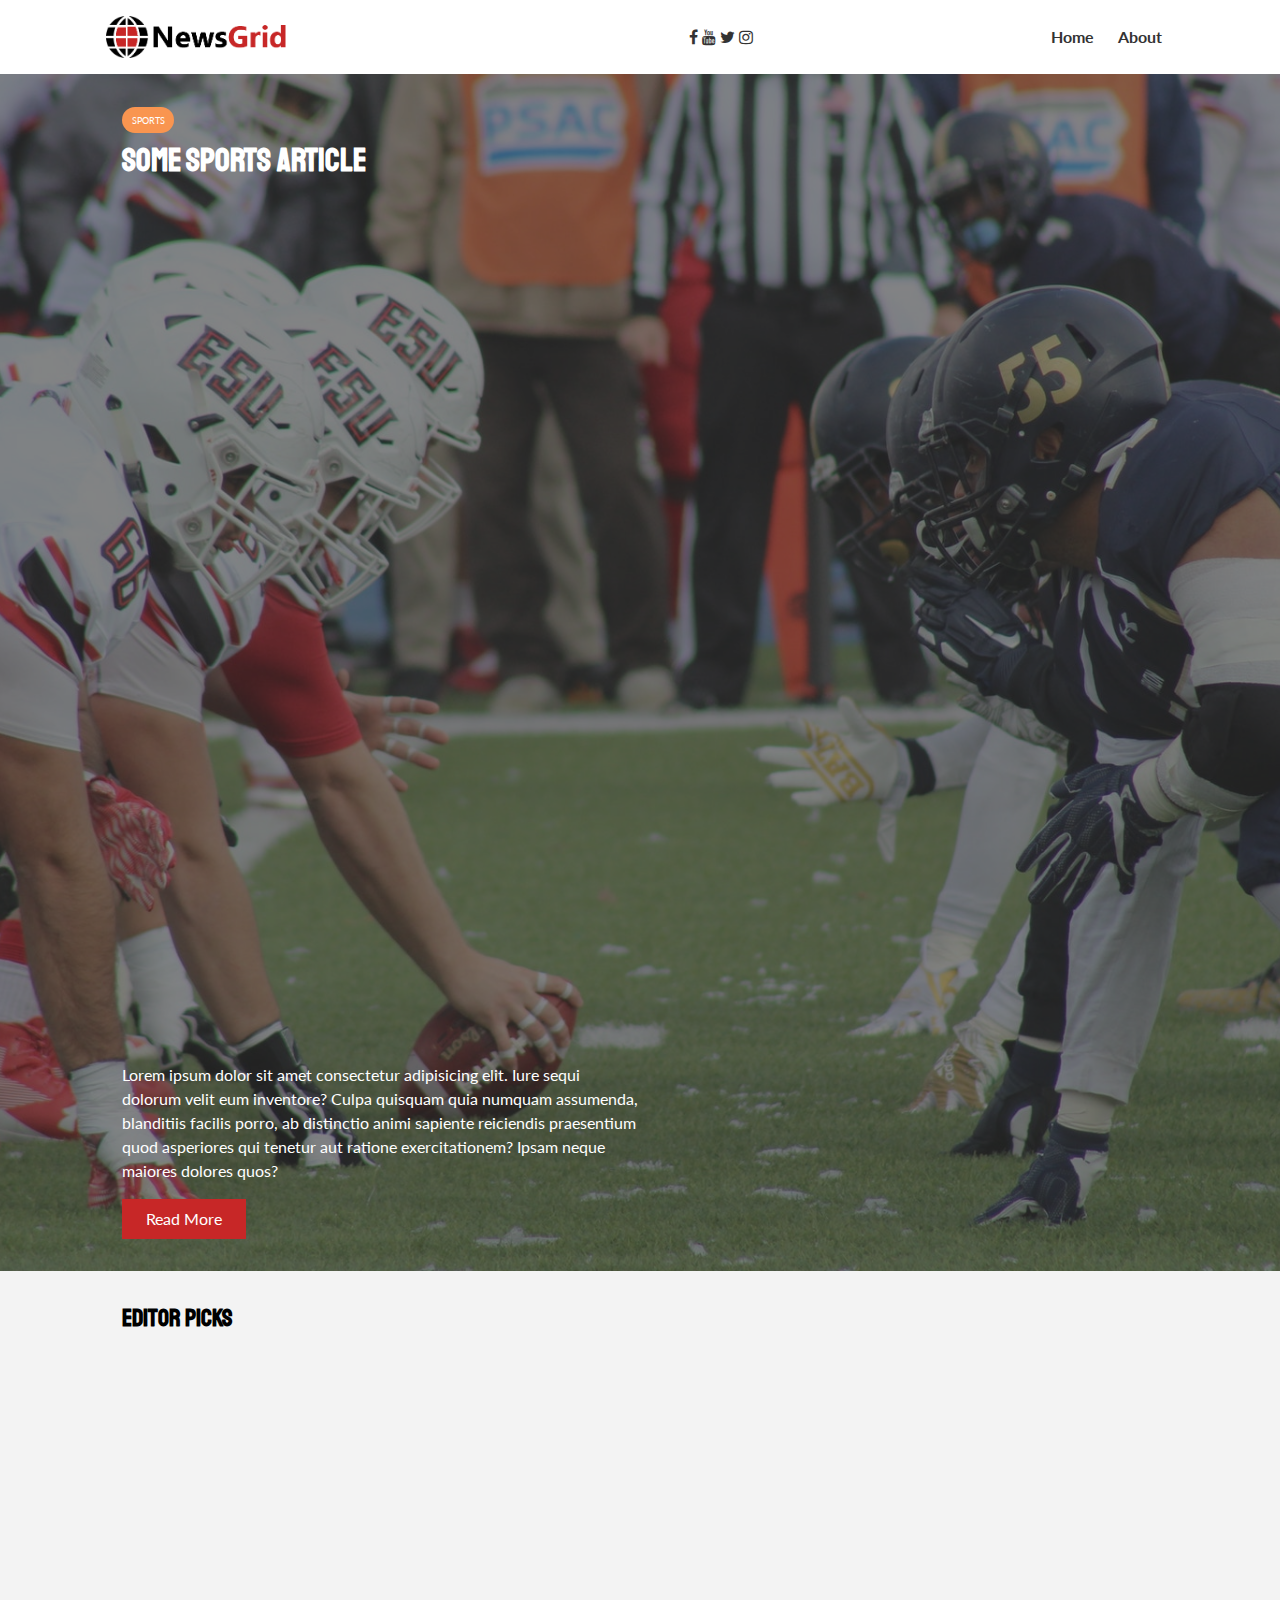
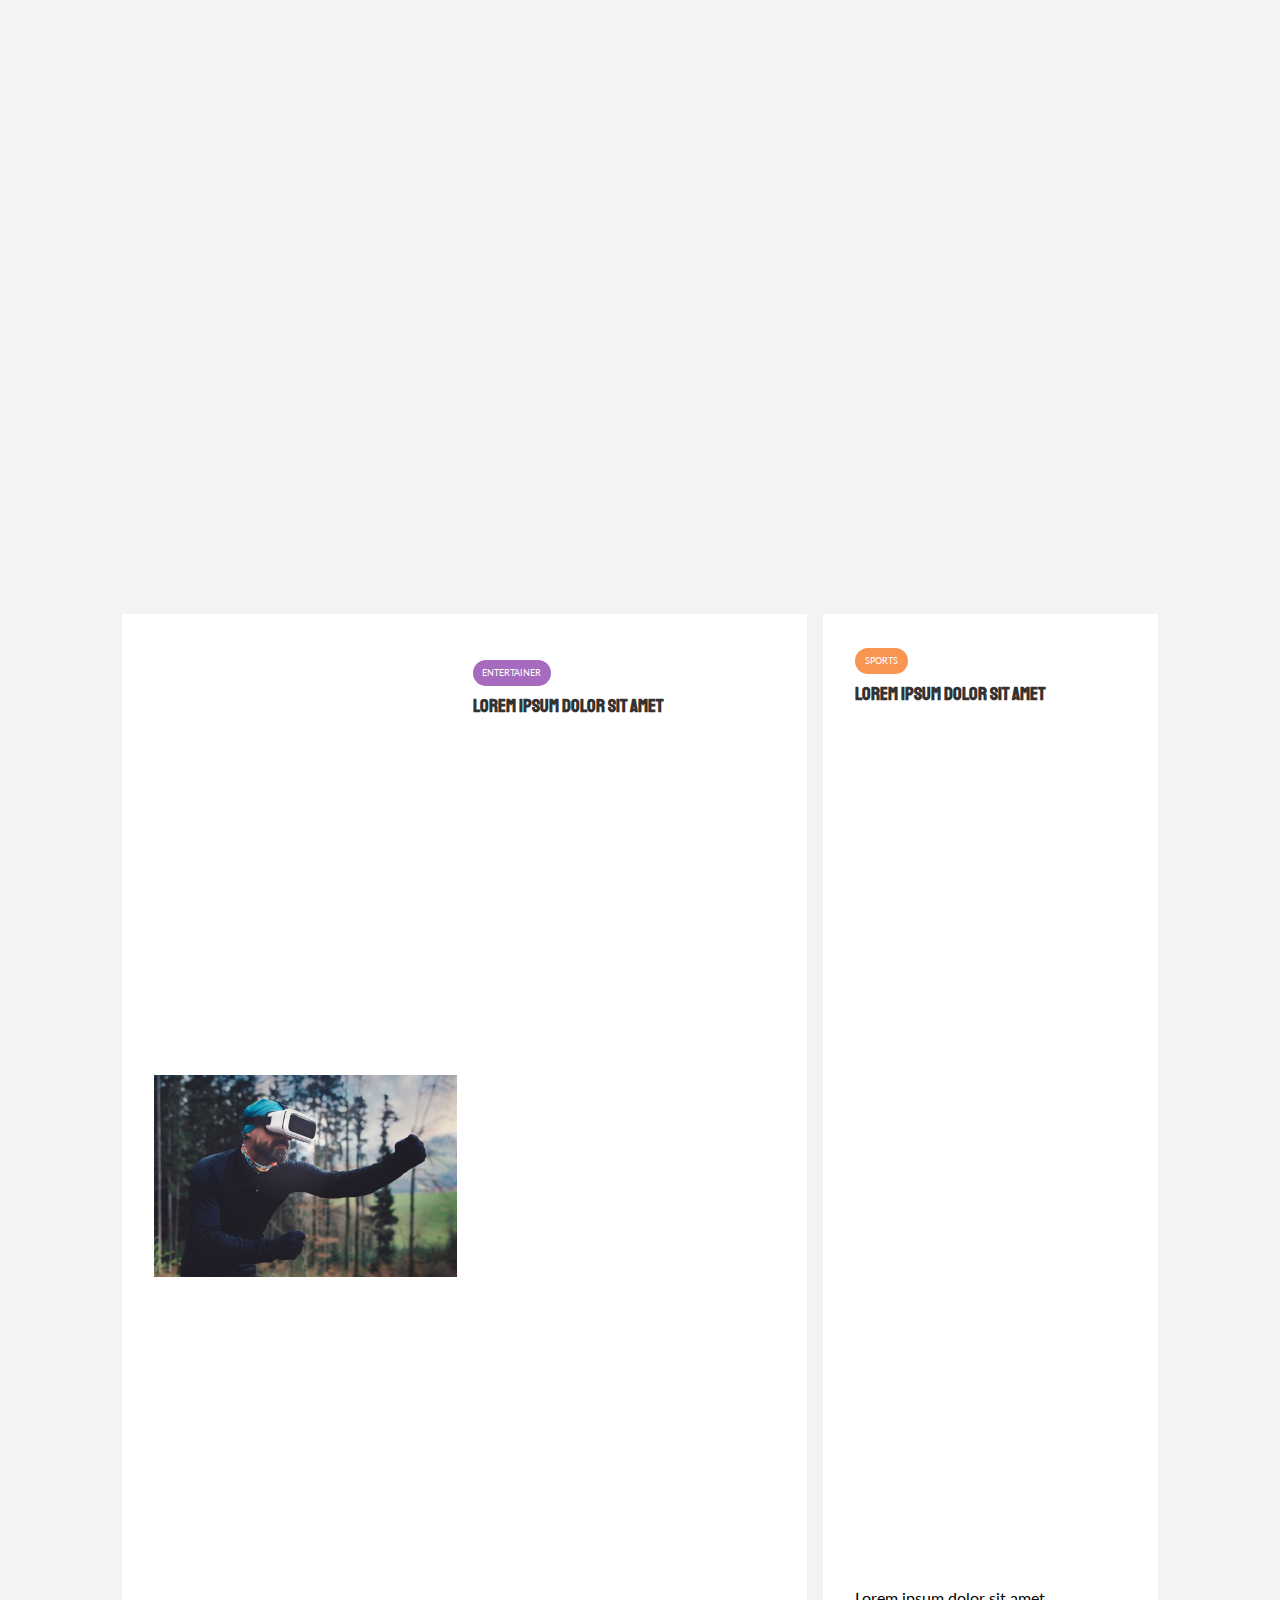
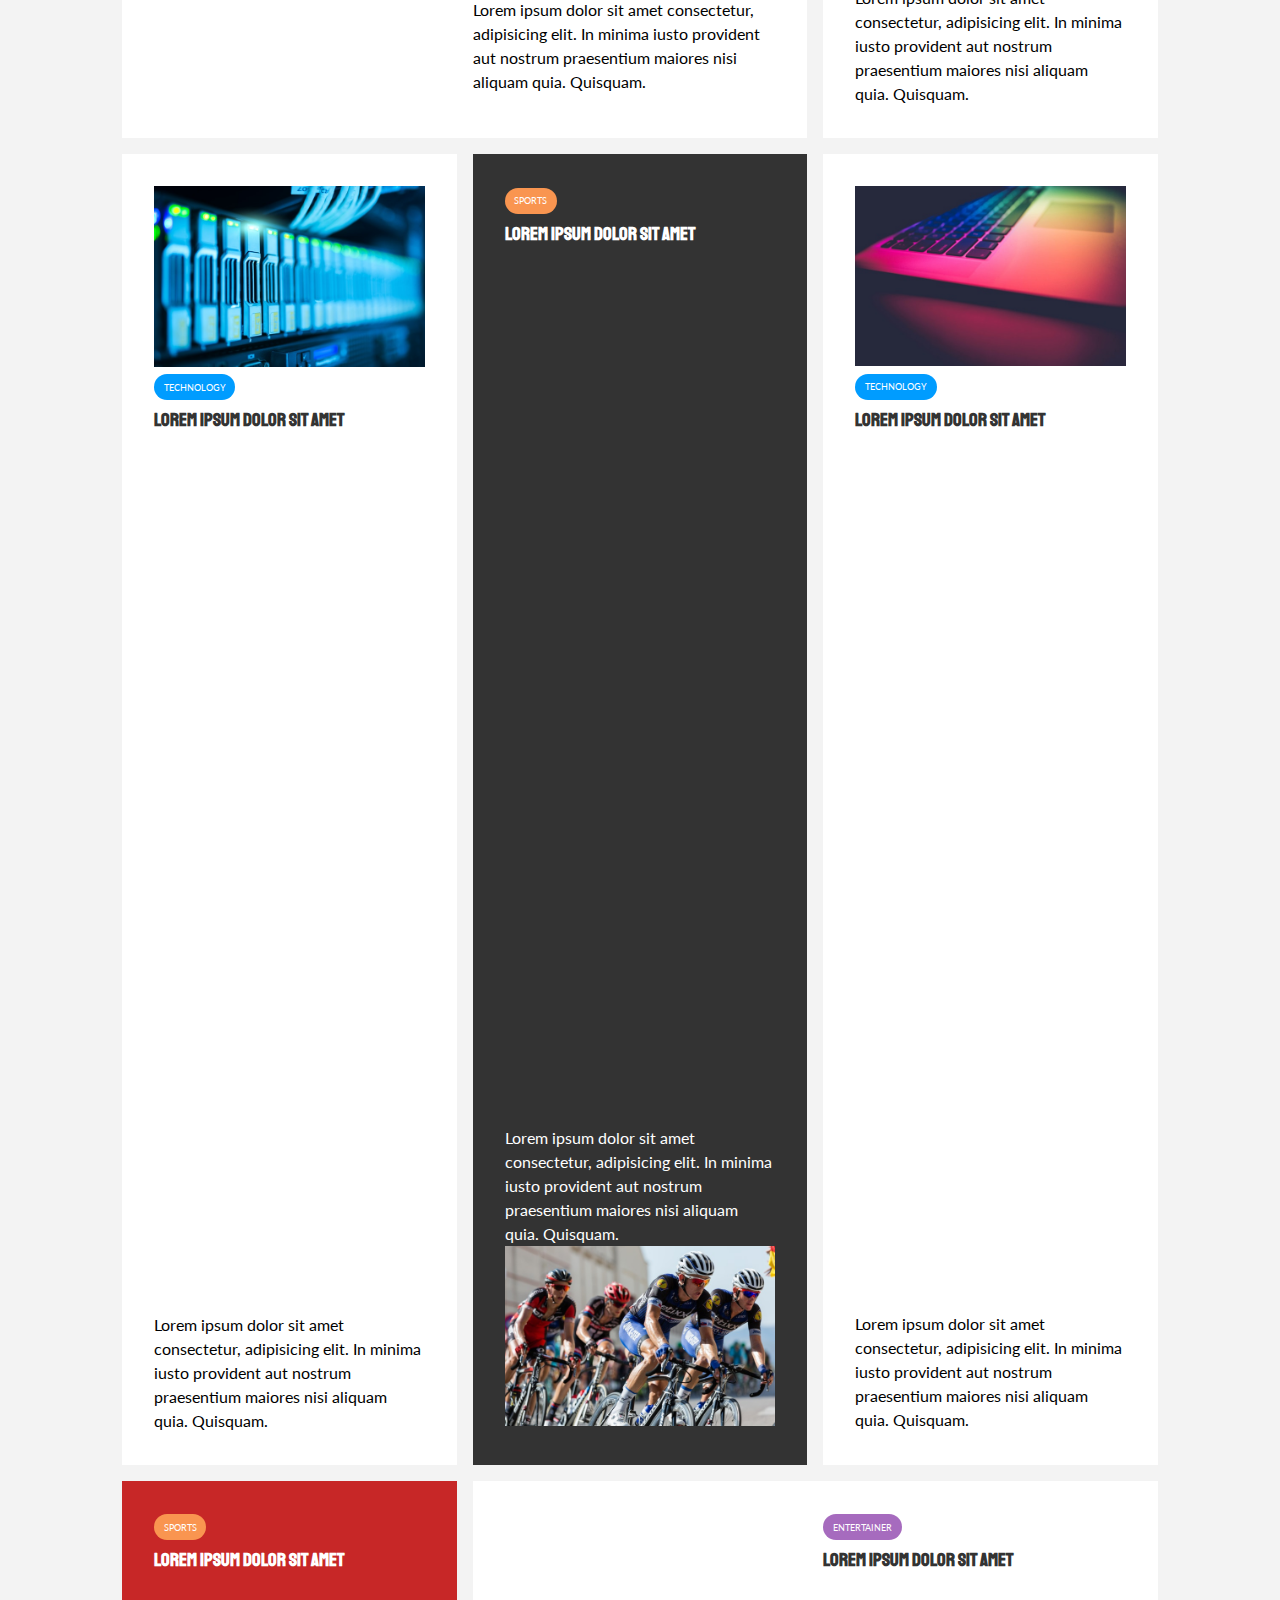
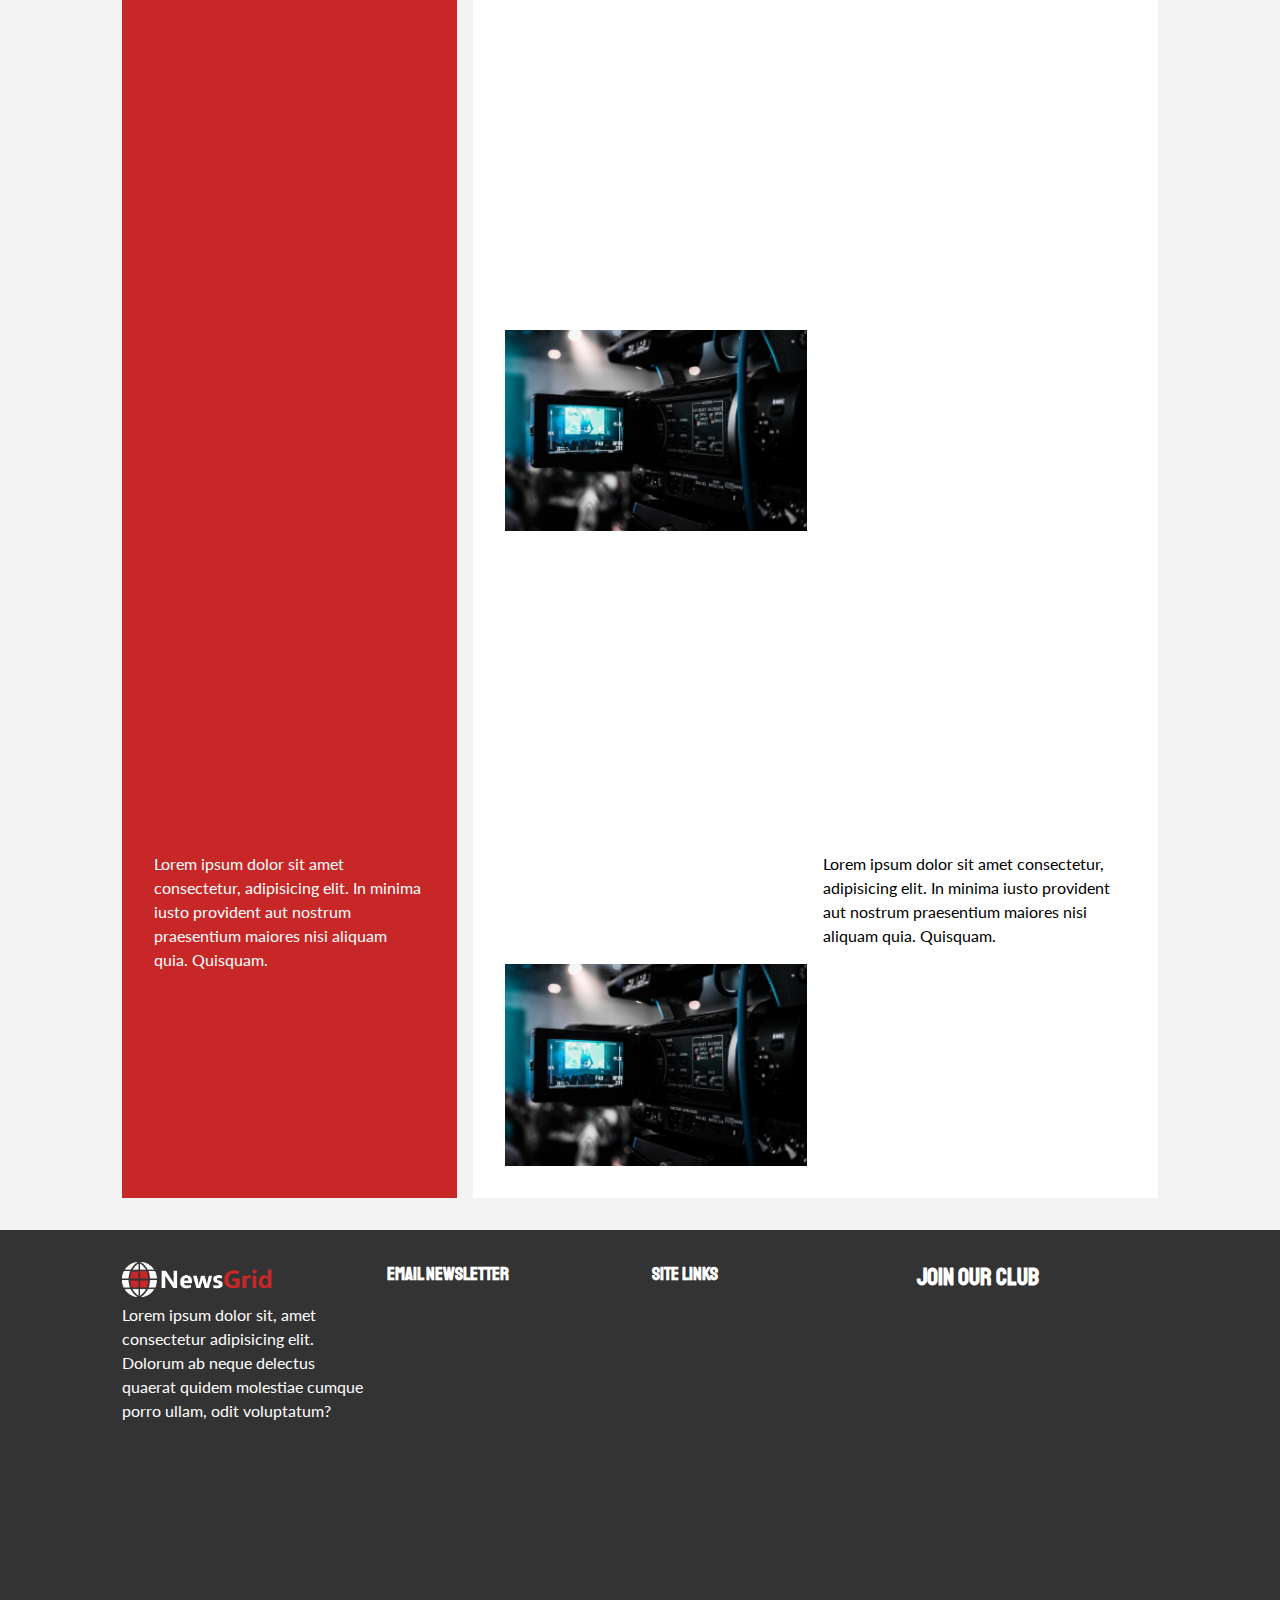
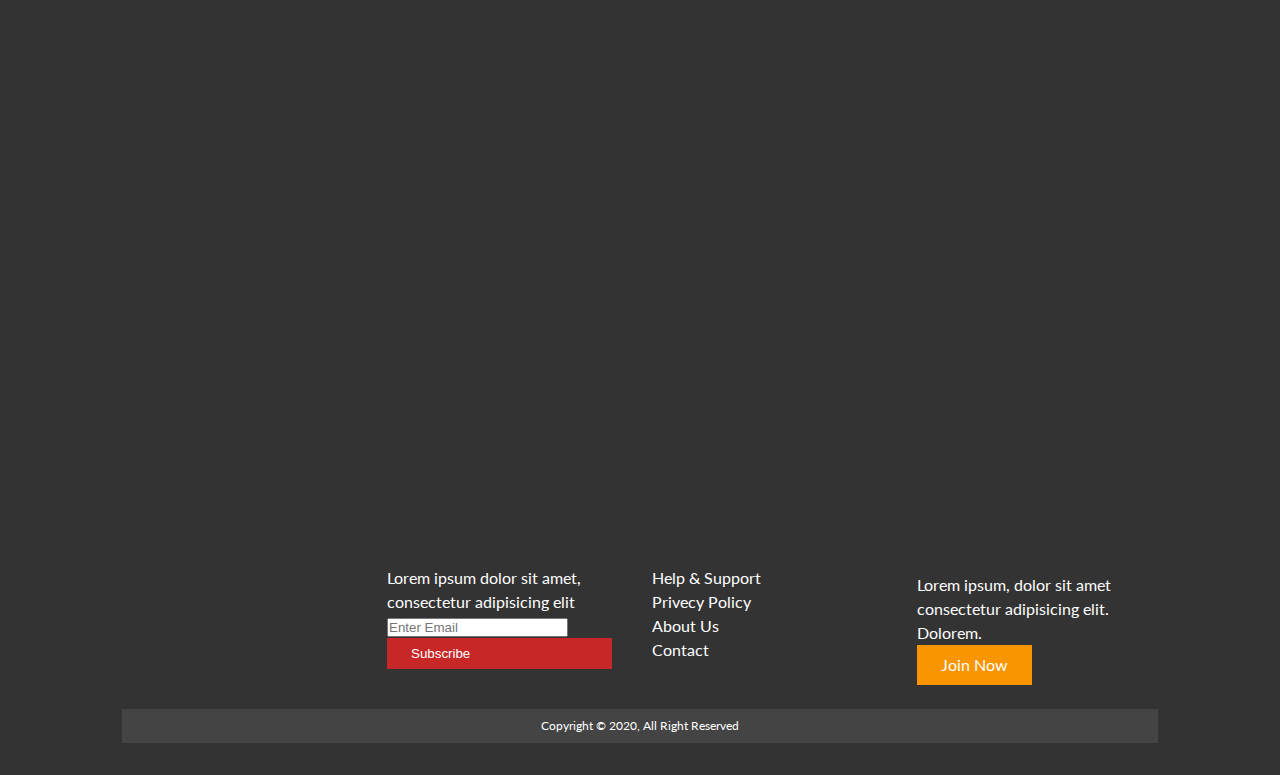
<file: index.html>
<!DOCTYPE html>
<html lang="en">
  <head>
    <meta charset="UTF-8" />
    <meta name="viewport" content="width=device-width, initial-scale=1.0" />
    <title>NewsGrid | latest news</title>
    <link rel="stylesheet" href="css/style.css" />
    <link
      rel="stylesheet"
      media="screen and (max-width:786px)"
      href="css/mobile.css"
    />
    <link
      rel="stylesheet"
      href="https://cdnjs.cloudflare.com/ajax/libs/font-awesome/4.7.0/css/font-awesome.min.css"
    />
    <link
      href="https://fonts.googleapis.com/css?family=Lato|Staatliches&display=swap"
      rel="stylesheet"
    />
  </head>
  <body>
    <nav id="main-nav">
      <div class="container">
        <img src="img/logo.png" alt="newsgrid" class="logo" />
        <div class="social">
          <a href="http://facebook.com" target="_blank"
            ><i class="fa fa-facebook"></i
          ></a>
          <a href="http://youtube.com" target="_blank"
            ><i class="fa fa-youtube fa=zx"></i
          ></a>
          <a href="http://twitter.com" target="_blank"
            ><i class="fa fa-twitter fa=zx"></i
          ></a>
          <a href="http://instagram.com" target="_blank"
            ><i class="fa fa-instagram fa=zx"></i
          ></a>
        </div>
        <ul>
          <li><a class="current" href="index.html">Home</a></li>
          <li><a href="about.html.html">About</a></li>
        </ul>
      </div>
    </nav>

    <!-- Showcase -->

    <header id="showcase">
      <div class="container">
        <div class="showcase-container">
          <div class="showcase-content">
            <div class="category category-sports">Sports</div>
            <h1>Some Sports Article</h1>
            <p>
              Lorem ipsum dolor sit amet consectetur adipisicing elit. Iure
              sequi dolorum velit eum inventore? Culpa quisquam quia numquam
              assumenda, blanditiis facilis porro, ab distinctio animi sapiente
              reiciendis praesentium quod asperiores qui tenetur aut ratione
              exercitationem? Ipsam neque maiores dolores quos?
            </p>
            <a href="article.html" class="btn btn-primary">Read More</a>
          </div>
        </div>
      </div>
    </header>

    <!-- Home Articles -->
    <section id="home-articles" class="py-2">
      <div class="container">
        <h2>Editor Picks</h2>
        <div class="articles-container">
          <article class="card">
            <img src="img/articles/ent1.jpg" alt="" />
            <div>
              <div class="category category-ent">Entertainer</div>
              <h3>
                <a href="article.html">Lorem ipsum dolor sit amet</a>
              </h3>
              <p>
                Lorem ipsum dolor sit amet consectetur, adipisicing elit. In
                minima iusto provident aut nostrum praesentium maiores nisi
                aliquam quia. Quisquam.
              </p>
            </div>
          </article>
          <article class="card">
            <div class="category category-sports">Sports</div>
            <h3>
              <a href="article.html">Lorem ipsum dolor sit amet</a>
            </h3>
            <p>
              Lorem ipsum dolor sit amet consectetur, adipisicing elit. In
              minima iusto provident aut nostrum praesentium maiores nisi
              aliquam quia. Quisquam.
            </p>
          </article>
          <article class="card">
            <img src="img/articles/tech1.jpg" alt="" />
            <div class="category category-tech">Technology</div>
            <h3>
              <a href="article.html">Lorem ipsum dolor sit amet</a>
            </h3>
            <p>
              Lorem ipsum dolor sit amet consectetur, adipisicing elit. In
              minima iusto provident aut nostrum praesentium maiores nisi
              aliquam quia. Quisquam.
            </p>
          </article>
          <article class="card bg-dark">
            <div class="category category-sports">Sports</div>
            <h3>
              <a href="article.html">Lorem ipsum dolor sit amet</a>
            </h3>
            <p>
              Lorem ipsum dolor sit amet consectetur, adipisicing elit. In
              minima iusto provident aut nostrum praesentium maiores nisi
              aliquam quia. Quisquam.
            </p>
            <img src="img/articles/sports1.jpg" alt="" />
          </article>
          <article class="card">
            <img src="img/articles/tech2.jpg" alt="" />
            <div class="category category-tech">Technology</div>
            <h3>
              <a href="article.html">Lorem ipsum dolor sit amet</a>
            </h3>
            <p>
              Lorem ipsum dolor sit amet consectetur, adipisicing elit. In
              minima iusto provident aut nostrum praesentium maiores nisi
              aliquam quia. Quisquam.
            </p>
          </article>
          <article class="card bg-primary">
            <div class="category category-sports">Sports</div>
            <h3>
              <a href="article.html">Lorem ipsum dolor sit amet</a>
            </h3>
            <p>
              Lorem ipsum dolor sit amet consectetur, adipisicing elit. In
              minima iusto provident aut nostrum praesentium maiores nisi
              aliquam quia. Quisquam.
            </p>
          </article>
          <article class="card">
            <img src="img/articles/ent2.jpg" alt="" />
            <div>
              <div class="category category-ent">Entertainer</div>
              <h3>
                <a href="article.html">Lorem ipsum dolor sit amet</a>
              </h3>
              <p>
                Lorem ipsum dolor sit amet consectetur, adipisicing elit. In
                minima iusto provident aut nostrum praesentium maiores nisi
                aliquam quia. Quisquam.
              </p>
            </div>
            <img src="img/articles/ent2.jpg" alt="" />
          </article>
        </div>
      </div>
    </section>

    <!-- Footer -->
    <footer id="main-footer" class="py-2">
      <div class="container footer-container">
        <div>
          <img src="img/logo_light.png" alt="NewsGrid" />
          <p>
            Lorem ipsum dolor sit, amet consectetur adipisicing elit. Dolorum ab
            neque delectus quaerat quidem molestiae cumque porro ullam, odit
            voluptatum?
          </p>
        </div>
        <div>
          <h3>Email Newsletter</h3>
          <p>Lorem ipsum dolor sit amet, consectetur adipisicing elit</p>
          <form>
            <input type="email" placeholder="Enter Email" />
            <input type="submite" value="Subscribe" class="btn btn-primary" />
          </form>
        </div>
        <div>
          <h3>Site Links</h3>
          <ul class="list">
            <li><a href="#">Help & Support</a></li>
            <li><a href="#">Privecy Policy</a></li>
            <li><a href="#">About Us</a></li>
            <li><a href="#">Contact</a></li>
          </ul>
        </div>
        <div>
          <h2>Join Our Club</h2>
          <p>
            Lorem ipsum, dolor sit amet consectetur adipisicing elit. Dolorem.
          </p>
          <a href="#" class="btn btn-secondary">Join Now</a>
        </div>
        <div>
          <p>Copyright &copy; 2020, All Right Reserved</p>
        </div>
      </div>
    </footer>
  </body>
</html>
</file>
<file: css/style.css>
:root {
  --primary-color: #c72727;
  --secondary-color: #f99500;
  --dark-color: #333;
  --light-color: #f3f3f3;
  --max-width: 1100px;
}
.category {
  --sports-color: #f99550;
  --ent-color: #a66bbe;
  --tech-color: #009cff;
}

* {
  margin: 0;
  padding: 0;
  box-sizing: border-box;
}
body {
  font-family: "Lato", sans-serif;
  line-height: 1.5;
  background: var(--light-color);
}

a {
  color: #333;
  text-decoration: none;
}

ul {
  list-style: none;
}

img {
  width: 100%;
}

h1,
h2,
h3,
h4,
h5,
h6 {
  font-family: "Staatliches", cursive;
  margin-bottom: 55rem;
  line-height: 1.3;
}

/* Utility */
.container {
  max-width: var(--max-width);
  margin: auto;
  padding: 0 2rem;
  overflow: hidden;
}

.category {
  display: inline-block;
  color: #fff;
  font-size: 0.55rem;
  text-transform: uppercase;
  padding: 0.4rem 0.6rem;
  border-radius: 15px;
  margin-bottom: 0.5rem;
}

.category-sports {
  background: var(--sports-color);
}
.category-ent {
  background: var(--ent-color);
}
.category-tech {
  background: var(--tech-color);
}

.btn {
  display: inline-block;
  border: none;
  background: var(--dark-color);
  color: #fff;
  padding: 0.5rem 1.5rem;
}

.btn-light {
  background: var(--light-color);
}
.btn-primary {
  background: var(--primary-color);
}
.btn-secondary {
  background: var(--secondary-color);
}

.btn-block {
  display: block;
  width: 100%;
  text-align: center;
}

.btn:hover {
  opacity: 0.9;
}

.card {
  background: #fff;
  padding: 2rem;
}

.bg-dark {
  background: var(--dark-color);
  color: #fff;
}
.bg-primary {
  background: var(--primary-color);
  color: #fff;
}
.bg-secondary {
  background: var(--secondary-color);
  color: #fff;
}

.bg-dark h1,
.bg-dark h2,
.bg-dark h3,
.bg-dark a,
.bg-primary h1,
.bg-primary h2,
.bg-primary h3,
.bg-primary a,
.bg-secondary h1,
.bg-secondary h2,
.bg-secondary h3,
.bg-secondary a {
  color: #fff;
}

.py-1 {
  padding: 1.5rem 0;
}
.py-2 {
  padding: 2rem 0;
}
.py-3 {
  padding: 3rem 0;
}
.p-1 {
  padding: 1.5rem 0;
}
.p-2 {
  padding: 2rem 0;
}
.p-3 {
  padding: 3rem 0;
}

/* Navigition */
#main-nav {
  background: #fff;
  position: sticky;
  top: 0;
  z-index: 2;
}

#main-nav .container {
  display: grid;
  grid-template-columns: 6fr 3fr 2fr;
  padding: 1rem;
  align-items: center;
}

#main-nav .logo {
  width: 180px;
}

#main-nav ul {
  justify-self: end;
  display: flex;
}

#main-nav ul li a {
  padding: 0.75rem;
  font-weight: bold;
}

#main-nav ul li a.corrent {
  background: var(--primary-color);
  color: #fff;
}

#main-nav ul li a:hover {
  background: var(--light-color);
  color: var(--dark-color);
}

#main-nav .socail {
  justify-self: center;
}

#main-nav .socail i {
  color: #777;
  margin-right: 0.5rem;
}

/* Showcase */
#showcase {
  color: #fff;
  background: #333;
  padding: 2rem;
  position: relative;
}

#showcase:before {
  content: "";
  background: url("../img/featured.jpg") no-repeat center center/cover;
  position: absolute;
  top: 0;
  left: 0;
  width: 100%;
  height: 100%;
  opacity: 0.4;
}

#showcase .showcase-container {
  display: grid;
  grid-template-columns: repeat(2, 1fr);
  justify-content: center;
  align-items: center;
  height: 50vp;
}

#showcase .showcase-content {
  z-index: 1;
}

#showcase .showcase-content p {
  margin-bottom: 1rem;
}

/* Home Articles */
#home-articles .articles-container {
  display: grid;
  grid-template-columns: repeat(3, 1fr);
  grid-gap: 1rem;
}

#home-articles .articles-container > *:first-child,
#home-articles .articles-container > *:last-child {
  display: grid;
  grid-template-columns: repeat(2, 1fr);
  grid-gap: 1rem;
  align-items: center;
  grid-column: 1 / span 2;
}

#home-articles .articles-container > *:last-child {
  grid-column: 2 / span 2;
}

/* Footer */
#main-footer {
  background: var(--dark-color);
  color: #fff;
}

#main-footer img {
  width: 150px;
}

#main-footer a {
  color: #fff;
}
#main-footer .footer-container {
  display: grid;
  grid-template-columns: repeat(4, 1fr);
  grid-gap: 1.5rem;
}

#main-footer .footer-container > *:last-child {
  background: #444;
  grid-column: 1 / span 4;
  padding: 0.5rem;
  text-align: center;
  font-size: 0.75rem;
}

#main-footer .footer-container input [type="email"] {
  width: 90%;
  padding: 0.5rem;
  margin-bottom: 0.5rem;
}

#main-footer .footer-container input [type="submit"] {
  width: 90;
}
</file>
<file: css/mobile.css>
ECHO is on.
</file>
